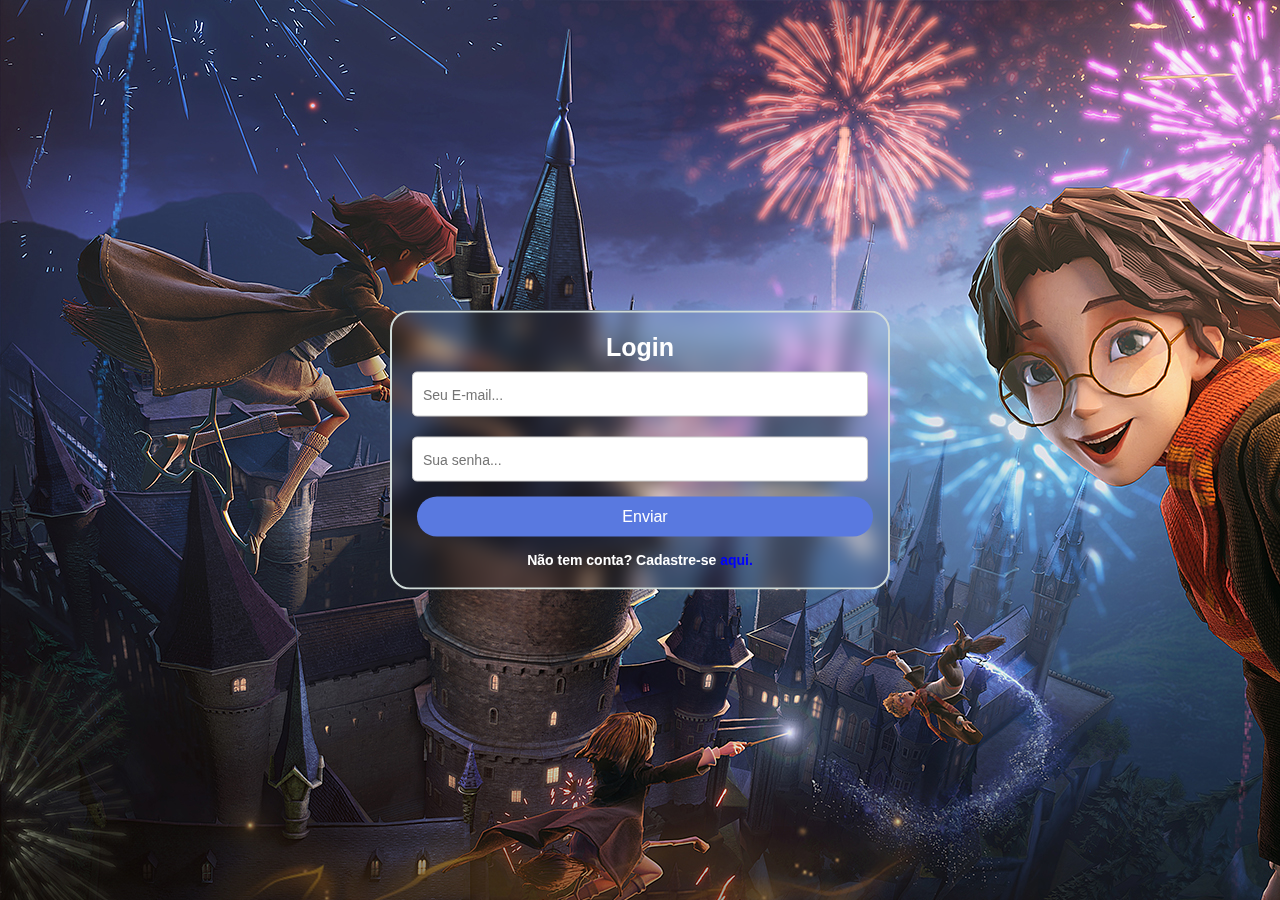
<file: index.html>
<!DOCTYPE html>
<html lang="pt-br">

    <head>
        <meta charset="UTF-8">
        <meta name="viewport" content="width=device-width, initial-scale=1.0">
        <title>Login</title>
        <link rel="stylesheet" href="style.css">
    </head>

    <body>
        <form>
            <h3>Login</h3>
            <input type="email" name="email" placeholder="Seu E-mail...">
            <input type="password" name="senha" placeholder="Sua senha...">
            <button type="submit" onclick="alert('Formulário enviado.')">Enviar</button>
            <p><strong>Não tem conta? Cadastre-se </strong><a href="cadastro.html"><strong>aqui.</strong></a></p>
        </form>
    </body>

</html>
</file>
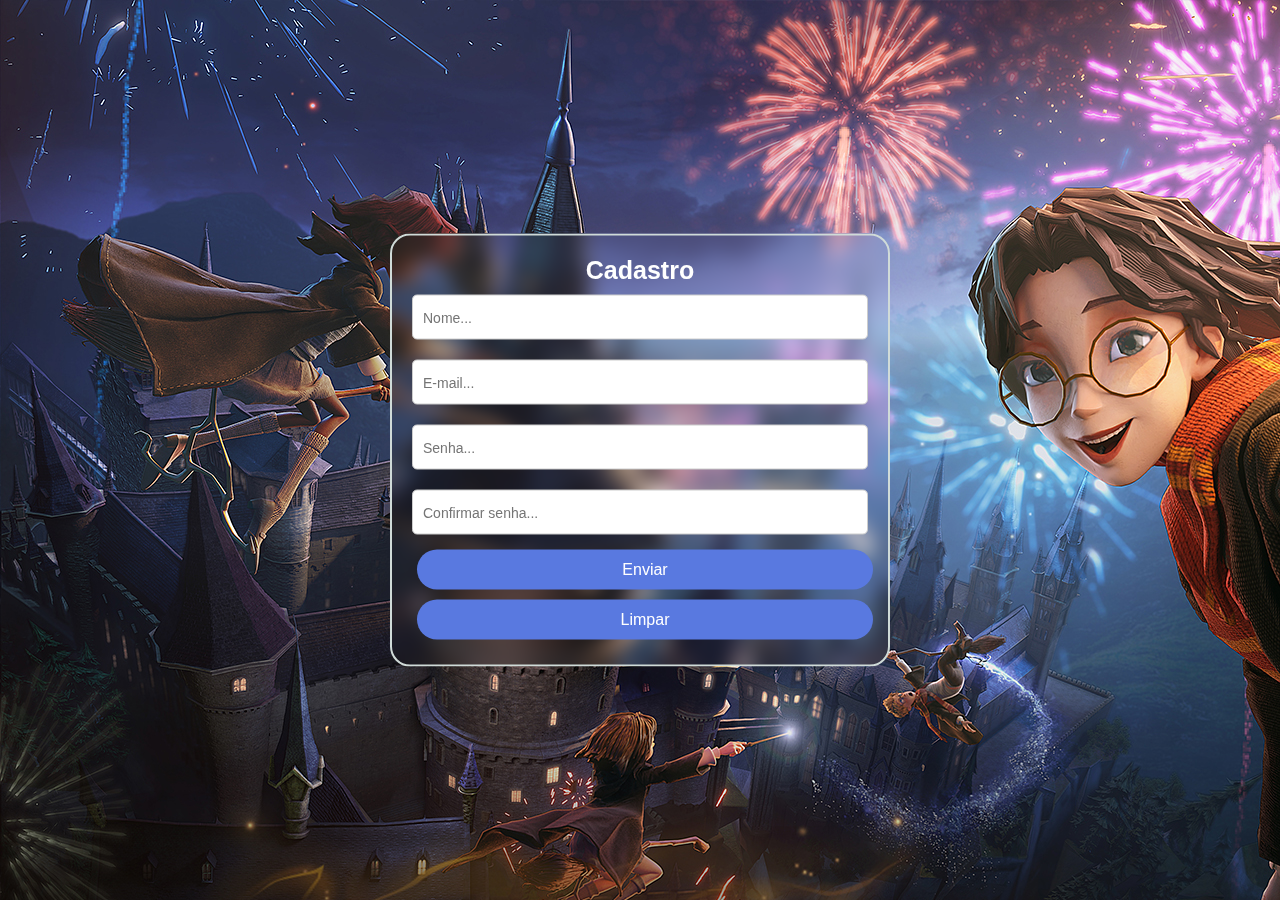
<file: cadastro.html>
<!DOCTYPE html>
<html lang="pt-br">
    <head>
        <meta charset="UTF-8">
        <meta name="viewport" content="width=device-width, initial-scale=1.0">
        <link rel="stylesheet" href="style.css">
        <title>Cadastro</title>
    </head>

    <body>
        <form action="/index.html">
            <h3>Cadastro</h3>
            <input type="text" name="name" placeholder="Nome...">
            <input type="email" name="email" placeholder="E-mail...">
            <input type="password" name="Senha" placeholder="Senha...">
            <input type="password" name="ConfSenha" placeholder="Confirmar senha...">
            <button type="submit" onclick="alert('Formulario enviado')">Enviar</button>
            <button type="reset">Limpar</button>
        </form>
    </body>

</html>
</file>
<file: style.css>
* {
    margin: 0;
    padding: 0;
    box-sizing: border-box;
}

body {
    background-image: url(img/1304948.jpg);
}

form {
    background-color: transparent;
    max-width: 500px;
    width: 70%;
    padding: 20px;
    position: absolute;
    left: 50%;
    top: 50%;
    transform: translate(-50%, -50%);
    border: 2px solid #d0dbd8;
    border-radius: 20px;
    backdrop-filter: blur(10px);
}


form h3 {
    text-align: center;
    color: #fff;
    font-family: 'Lucida Sans', 'Lucida Sans Regular', 'Lucida Grande', 'Lucida Sans Unicode', Geneva, Verdana, sans-serif;
    font-size: 25px;
}

form input {
    width: 100%;
    height: 45px;
    border: 1px solid #ccc;
    border-radius: 5px;
    padding-left: 10px;
    margin: 10px 0;
    font-size: 14px;
}

p {
    font-family: 'Lucida Sans', 'Lucida Sans Regular', 'Lucida Grande', 'Lucida Sans Unicode', Geneva, Verdana, sans-serif;
    font-size: 14px;
    text-align: center;
    color: #fff;
    margin-top: 10px;
}

p a {
    color: blue;
    text-decoration: none;
}

button {
    width: 100%;
    height: 40px;
    cursor: pointer;
    border: 0;
    margin: 5px;
    background-color: #5979e0;
    border-radius: 20px;
    color: #fff;
    font-size: 16px;
    transition: 1s;
}

button:hover {
    background-color: rgb(43, 43, 201);
}
</file>
